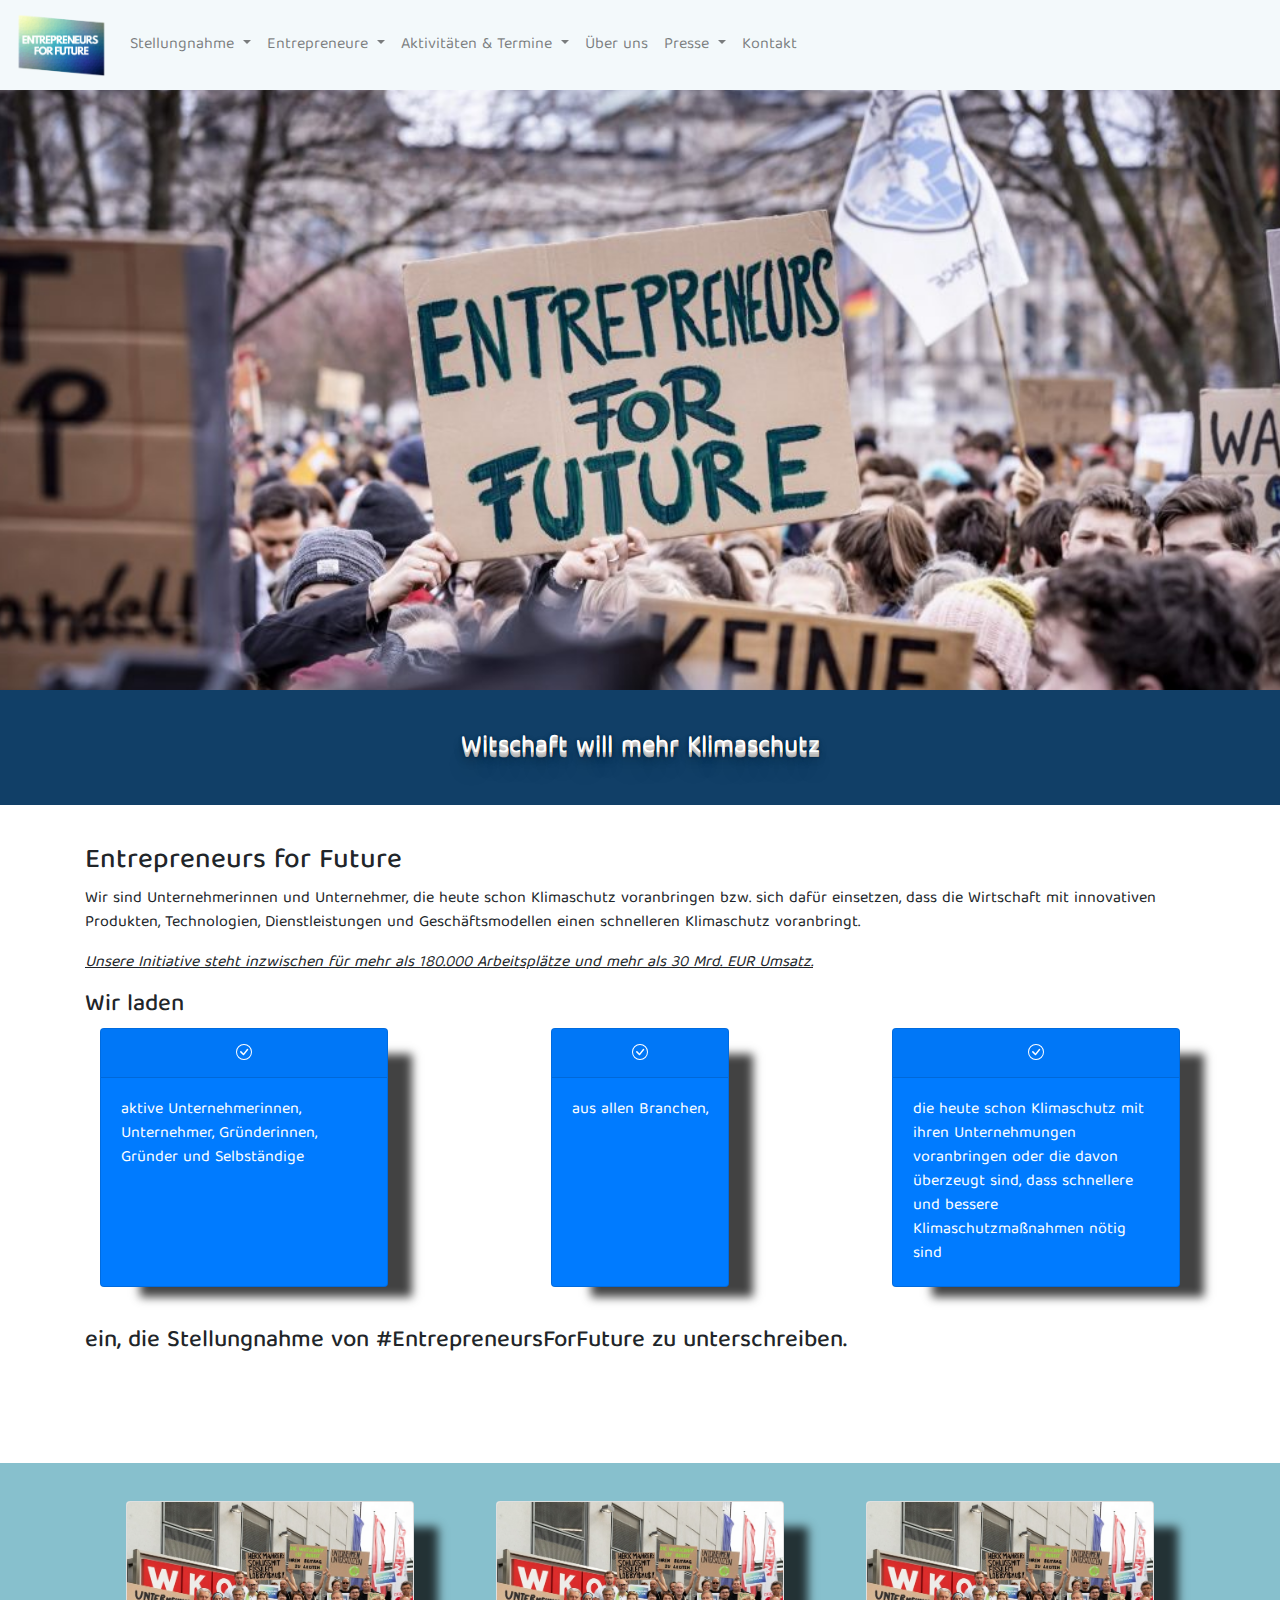
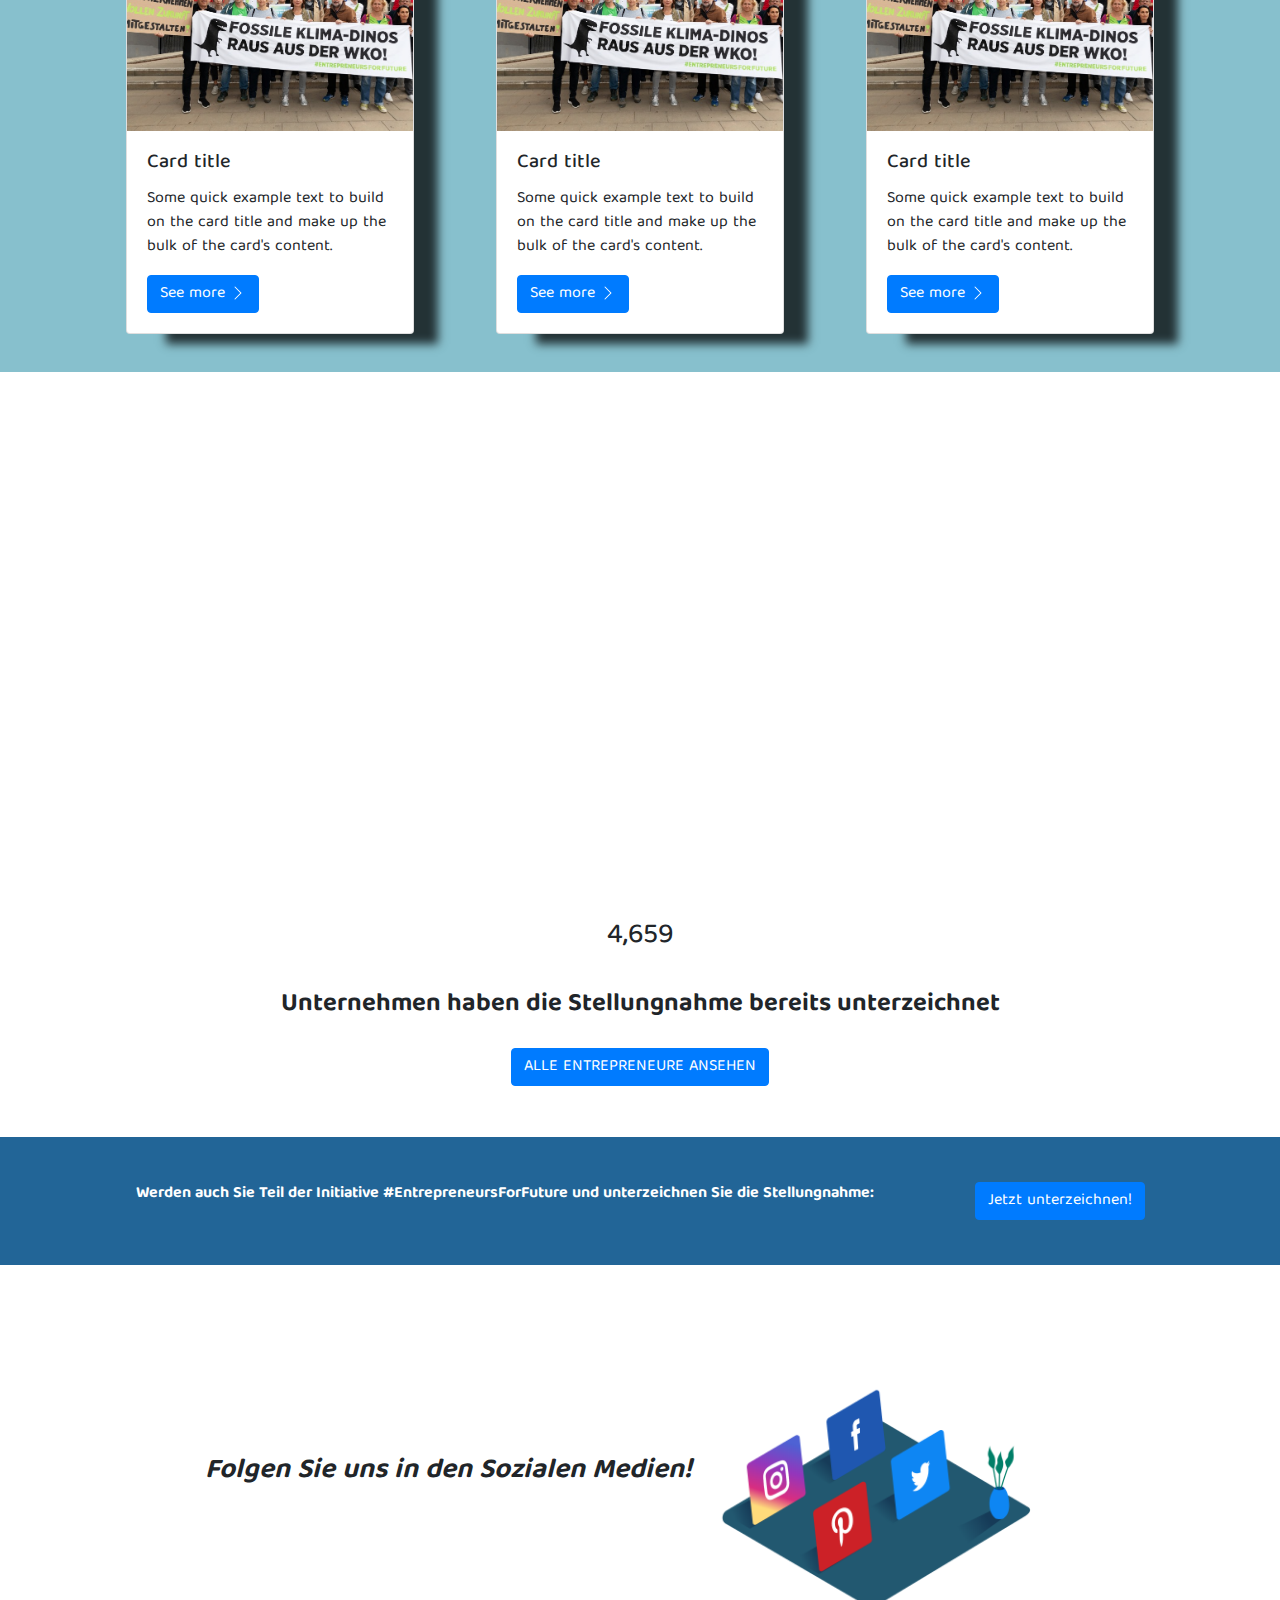
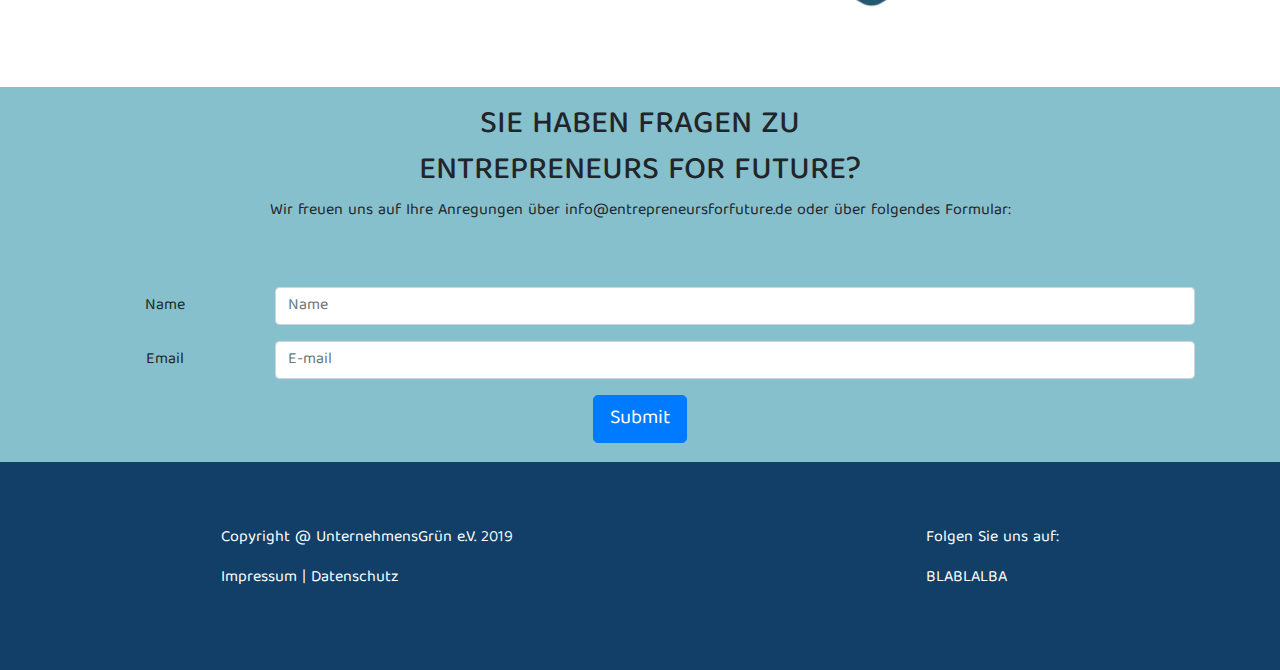
<file: Frontend/FrontEnd_Design_v.1.5/index.html>
<!DOCTYPE html>
<html lang="en">

<head>
    <meta charset="UTF-8">
    <meta name="viewport" content="width=device-width, initial-scale=1.0">
    <title>Home</title>
    <link rel="stylesheet" href="https://stackpath.bootstrapcdn.com/bootstrap/4.5.2/css/bootstrap.min.css" integrity="sha384-JcKb8q3iqJ61gNV9KGb8thSsNjpSL0n8PARn9HuZOnIxN0hoP+VmmDGMN5t9UJ0Z" crossorigin="anonymous">
    <link rel="stylesheet" href="style/style.css">
    <link href="https://fonts.googleapis.com/css2?family=Baloo+Tamma+2&display=swap" rel="stylesheet">


</head>

<body>
    <!-- navbar starts-->
    <nav class="navbar navbar-expand-lg navbar-light" id="navbar">
        <a class="navbar-brand" href="#"><img src="img/logo.png" alt="" id="logo"></a>
        <button class="navbar-toggler" type="button" data-toggle="collapse" data-target="#navbarNavDropdown" aria-controls="navbarNavDropdown" aria-expanded="false" aria-label="Toggle navigation">
      <span class="navbar-toggler-icon"></span>
    </button>
        <div class="collapse navbar-collapse" id="navbarNavDropdown">
            <ul class="navbar-nav">
                <li class="nav-item dropdown">
                    <a class="nav-link dropdown-toggle" href="#" id="navbarDropdownMenuLink" role="button" data-toggle="dropdown" aria-haspopup="true" aria-expanded="false">
            Stellungnahme
          </a>
                    <div class="dropdown-menu" aria-labelledby="navbarDropdownMenuLink">
                        <a class="dropdown-item" href="#">Stellungnahme AT </a>
                        <a class="dropdown-item" href="#">Stellungnahme DE </a>
                        <a class="dropdown-item" href="#">Statement EN </a>
                    </div>
                </li>
                <li class="nav-item dropdown">
                    <a class="nav-link dropdown-toggle" href="#" id="navbarDropdownMenuLink" role="button" data-toggle="dropdown" aria-haspopup="true" aria-expanded="false">
            Entrepreneure
          </a>
                    <div class="dropdown-menu" aria-labelledby="navbarDropdownMenuLink">
                        <a class="dropdown-item" href="#">Aktiv werden</a>

                    </div>
                </li>
                <li class="nav-item dropdown">
                    <a class="nav-link dropdown-toggle" href="#" id="navbarDropdownMenuLink" role="button" data-toggle="dropdown" aria-haspopup="true" aria-expanded="false">
            Aktivitäten &amp; Termine
          </a>
                    <div class="dropdown-menu" aria-labelledby="navbarDropdownMenuLink">
                        <a class="dropdown-item" href="#">Roadmap</a>
                    </div>
                </li>
                <li class="nav-item">
                    <a class="nav-link" href="#">Über uns</a>
                </li>
                <li class="nav-item dropdown">
                    <a class="nav-link dropdown-toggle" href="#" id="navbarDropdownMenuLink" role="button" data-toggle="dropdown" aria-haspopup="true" aria-expanded="false">
            Presse
          </a>
                    <div class="dropdown-menu" aria-labelledby="navbarDropdownMenuLink">
                        <a class="dropdown-item" href="#">Pressemitteliung</a>
                        <a class="dropdown-item" href="#">Pressekit</a>
                        <a class="dropdown-item" href="#">Pressespiegel</a>
                    </div>
                </li>
                <li class="nav-item">
                    <a class="nav-link" href="#">Kontakt</a>
                </li>

            </ul>
        </div>
    </nav>
    <!-- navbar ends-->
    <!--Hero section starts-->
    <div class="parallax"></div>
    <div class="container-fluid text-center" id="hero_text_bg">
        <p id="hero_text">Witschaft will mehr Klimaschutz</p>
    </div>
    <!--Hero section ends-->



    <!-- About section starts -->
    <br>

    <div class="container">
        <h3>Entrepreneurs for Future</h3>
        <p>Wir sind Unternehmerinnen und Unternehmer, die heute schon Klimaschutz voranbringen bzw. sich dafür einsetzen, dass die Wirtschaft mit innovativen Produkten, Technologien, Dienstleistungen und Geschäftsmodellen einen schnelleren Klimaschutz voranbringt.
        </p>
        <p><em><u>Unsere Initiative steht inzwischen für mehr als 180.000 Arbeitsplätze und mehr als 30 Mrd. EUR Umsatz.</u></em></p>
        <h4>Wir laden</h4>
        <div class="container d-flex justify-content-between">
            <div class="card text-white bg-primary mb-3" style="max-width: 18rem;">
                <div class="card-header text-center"><svg width="1em" height="1em" viewBox="0 0 16 16" class="bi bi-check-circle" fill="currentColor" xmlns="http://www.w3.org/2000/svg">
                    <path fill-rule="evenodd" d="M8 15A7 7 0 1 0 8 1a7 7 0 0 0 0 14zm0 1A8 8 0 1 0 8 0a8 8 0 0 0 0 16z"/>
                    <path fill-rule="evenodd" d="M10.97 4.97a.75.75 0 0 1 1.071 1.05l-3.992 4.99a.75.75 0 0 1-1.08.02L4.324 8.384a.75.75 0 1 1 1.06-1.06l2.094 2.093 3.473-4.425a.236.236 0 0 1 .02-.022z"/>
                  </svg></div>
                <div class="card-body">

                    <p class="card-text">aktive Unternehmerinnen, Unternehmer, Gründerinnen, Gründer und Selbständige</p>
                </div>
            </div>
            <div class="card text-white bg-primary mb-3" style="max-width: 18rem;">
                <div class="card-header text-center"><svg width="1em" height="1em" viewBox="0 0 16 16" class="bi bi-check-circle" fill="currentColor" xmlns="http://www.w3.org/2000/svg">
                    <path fill-rule="evenodd" d="M8 15A7 7 0 1 0 8 1a7 7 0 0 0 0 14zm0 1A8 8 0 1 0 8 0a8 8 0 0 0 0 16z"/>
                    <path fill-rule="evenodd" d="M10.97 4.97a.75.75 0 0 1 1.071 1.05l-3.992 4.99a.75.75 0 0 1-1.08.02L4.324 8.384a.75.75 0 1 1 1.06-1.06l2.094 2.093 3.473-4.425a.236.236 0 0 1 .02-.022z"/>
                  </svg></div>
                <div class="card-body">

                    <p class="card-text">aus allen Branchen,</p>
                </div>
            </div>
            <div class="card text-white bg-primary mb-3" style="max-width: 18rem;">
                <div class="card-header text-center"><svg width="1em" height="1em" viewBox="0 0 16 16" class="bi bi-check-circle" fill="currentColor" xmlns="http://www.w3.org/2000/svg">
                    <path fill-rule="evenodd" d="M8 15A7 7 0 1 0 8 1a7 7 0 0 0 0 14zm0 1A8 8 0 1 0 8 0a8 8 0 0 0 0 16z"/>
                    <path fill-rule="evenodd" d="M10.97 4.97a.75.75 0 0 1 1.071 1.05l-3.992 4.99a.75.75 0 0 1-1.08.02L4.324 8.384a.75.75 0 1 1 1.06-1.06l2.094 2.093 3.473-4.425a.236.236 0 0 1 .02-.022z"/>
                  </svg></div>
                <div class="card-body">

                    <p class="card-text">die heute schon Klimaschutz mit ihren Unternehmungen voranbringen oder die davon überzeugt sind, dass schnellere und bessere Klimaschutzmaßnahmen nötig sind</p>
                </div>
            </div>
        </div>
        <br>
        <h4>ein, die Stellungnahme von #EntrepreneursForFuture zu unterschreiben.</h4>
    </div>

    <br>
    <!-- About section ends-->
    <!-- Blog section starts-->
    <br>
    <div id="blog">

        <div class="container d-flex flex-wrap justify-content-around">
            <div class="card" style="width: 18rem;">
                <img src="img/img3.jpg" class="card-img-top" alt="...">
                <div class="card-body">
                    <h5 class="card-title">Card title</h5>
                    <p class="card-text">Some quick example text to build on the card title and make up the bulk of the card's content.</p>
                    <a href="#" class="btn btn-primary">See more <svg width="1em" height="1em" viewBox="0 0 16 16" class="bi bi-chevron-right" fill="currentColor" xmlns="http://www.w3.org/2000/svg">
                        <path fill-rule="evenodd" d="M4.646 1.646a.5.5 0 0 1 .708 0l6 6a.5.5 0 0 1 0 .708l-6 6a.5.5 0 0 1-.708-.708L10.293 8 4.646 2.354a.5.5 0 0 1 0-.708z"/>
                      </svg></a>
                </div>
            </div>
            <div class="card" style="width: 18rem;">
                <img src="img/img3.jpg" class="card-img-top" alt="...">
                <div class="card-body">
                    <h5 class="card-title">Card title</h5>
                    <p class="card-text">Some quick example text to build on the card title and make up the bulk of the card's content.</p>
                    <a href="#" class="btn btn-primary">See more <svg width="1em" height="1em" viewBox="0 0 16 16" class="bi bi-chevron-right" fill="currentColor" xmlns="http://www.w3.org/2000/svg">
                        <path fill-rule="evenodd" d="M4.646 1.646a.5.5 0 0 1 .708 0l6 6a.5.5 0 0 1 0 .708l-6 6a.5.5 0 0 1-.708-.708L10.293 8 4.646 2.354a.5.5 0 0 1 0-.708z"/>
                      </svg></a>
                </div>
            </div>
            <div class="card" style="width: 18rem;">
                <img src="img/img3.jpg" class="card-img-top" alt="...">
                <div class="card-body">
                    <h5 class="card-title">Card title</h5>
                    <p class="card-text">Some quick example text to build on the card title and make up the bulk of the card's content.</p>
                    <a href="#" class="btn btn-primary">See more <svg width="1em" height="1em" viewBox="0 0 16 16" class="bi bi-chevron-right" fill="currentColor" xmlns="http://www.w3.org/2000/svg">
                        <path fill-rule="evenodd" d="M4.646 1.646a.5.5 0 0 1 .708 0l6 6a.5.5 0 0 1 0 .708l-6 6a.5.5 0 0 1-.708-.708L10.293 8 4.646 2.354a.5.5 0 0 1 0-.708z"/>
                      </svg></a>
                </div>
            </div>



        </div>
    </div>
    <!-- Blog section ends-->
    <!-- Signed section starts-->
    <div id="signed"></div>
    <div class="container-fluid text-center">
        <br>
        <br>
        <h3 class="text-center">4,659</h3>

        <br>
        <div class="signed_text"><strong>Unternehmen haben die Stellungnahme bereits unterzeichnet</strong></div>
        <br>
        <div><a href="#" class="btn btn-primary">ALLE ENTREPRENEURE ANSEHEN</a></div>
    </div>
    <!-- Signed section ends-->
    <!-- Sign section starts-->
    <div class="container-fluid" id="sign">
        <div class="container d-flex justify-content-around">
            <div class="text-white">
                <strong>
            Werden auch Sie Teil der Initiative #EntrepreneursForFuture und unterzeichnen Sie die Stellungnahme:
        </strong>
            </div>
            <div>
                <a href="#" class="btn btn-primary">Jetzt unterzeichnen!</a>
            </div>
        </div>
    </div>
    <!-- Sign section ends-->
    <!-- Social media section starts-->
    <div class="container-fluid d-flex align-items-center justify-content-center" id="social">
        <div>
            <h3><em><strong>Folgen Sie uns in den Sozialen Medien!</strong></em></h3>
        </div>
        <div>
            <a href=""><img src="img/social_media.png" alt=""></a>
        </div>
    </div>
    <!-- Social media section ends-->
    <!-- Contact section starts-->
    <div class="container-fluid text-center" id="contact">
        <div class="container">
            <h2>SIE HABEN FRAGEN ZU</h2>
            <h2>ENTREPRENEURS FOR FUTURE?</h2>
            <p>Wir freuen uns auf Ihre Anregungen über info@entrepreneursforfuture.de oder über folgendes Formular:</p>
            <br>
            <br>
            <div>
                <form>
                    <div class="form-group row">
                        <label for="colFormLabel" class="col-sm-2 col-form-label">Name</label>
                        <div class="col-sm-10">
                            <input type="name" class="form-control" id="colFormLabel" placeholder="Name">
                        </div>
                    </div>
                    <div class="form-group row">
                        <label for="colFormLabel" class="col-sm-2 col-form-label">Email</label>
                        <div class="col-sm-10">
                            <input type="email" class="form-control" id="colFormLabel" placeholder="E-mail">
                        </div>
                    </div>
                    <div><a href="#" class="btn btn-primary btn-lg">Submit</a></div>
                </form>
            </div>
        </div>
    </div>
    <!-- Contact section ends-->
    <!--Footer section starts-->
    <div class="container-fluid d-flex align-content-center justify-content-around text-white" id="footer">
        <div>
            <p>Copyright @ UnternehmensGrün e.V. 2019</p>
            <p> <a href="#">Impressum</a> | <a href="#">Datenschutz</a></p>
        </div>

        <div>
            <p>Folgen Sie uns auf:</p>
            <p>BLABLALBA</p>
        </div>
    </div>
    <!-- Footer section ends-->


    <!-- JS, Popper.js, and jQuery -->
    <script src="https://code.jquery.com/jquery-3.5.1.slim.min.js" integrity="sha384-DfXdz2htPH0lsSSs5nCTpuj/zy4C+OGpamoFVy38MVBnE+IbbVYUew+OrCXaRkfj" crossorigin="anonymous"></script>
    <script src="https://cdn.jsdelivr.net/npm/popper.js@1.16.1/dist/umd/popper.min.js" integrity="sha384-9/reFTGAW83EW2RDu2S0VKaIzap3H66lZH81PoYlFhbGU+6BZp6G7niu735Sk7lN" crossorigin="anonymous"></script>
    <script src="https://stackpath.bootstrapcdn.com/bootstrap/4.5.2/js/bootstrap.min.js" integrity="sha384-B4gt1jrGC7Jh4AgTPSdUtOBvfO8shuf57BaghqFfPlYxofvL8/KUEfYiJOMMV+rV" crossorigin="anonymous"></script>

</body>

</html>
</file>
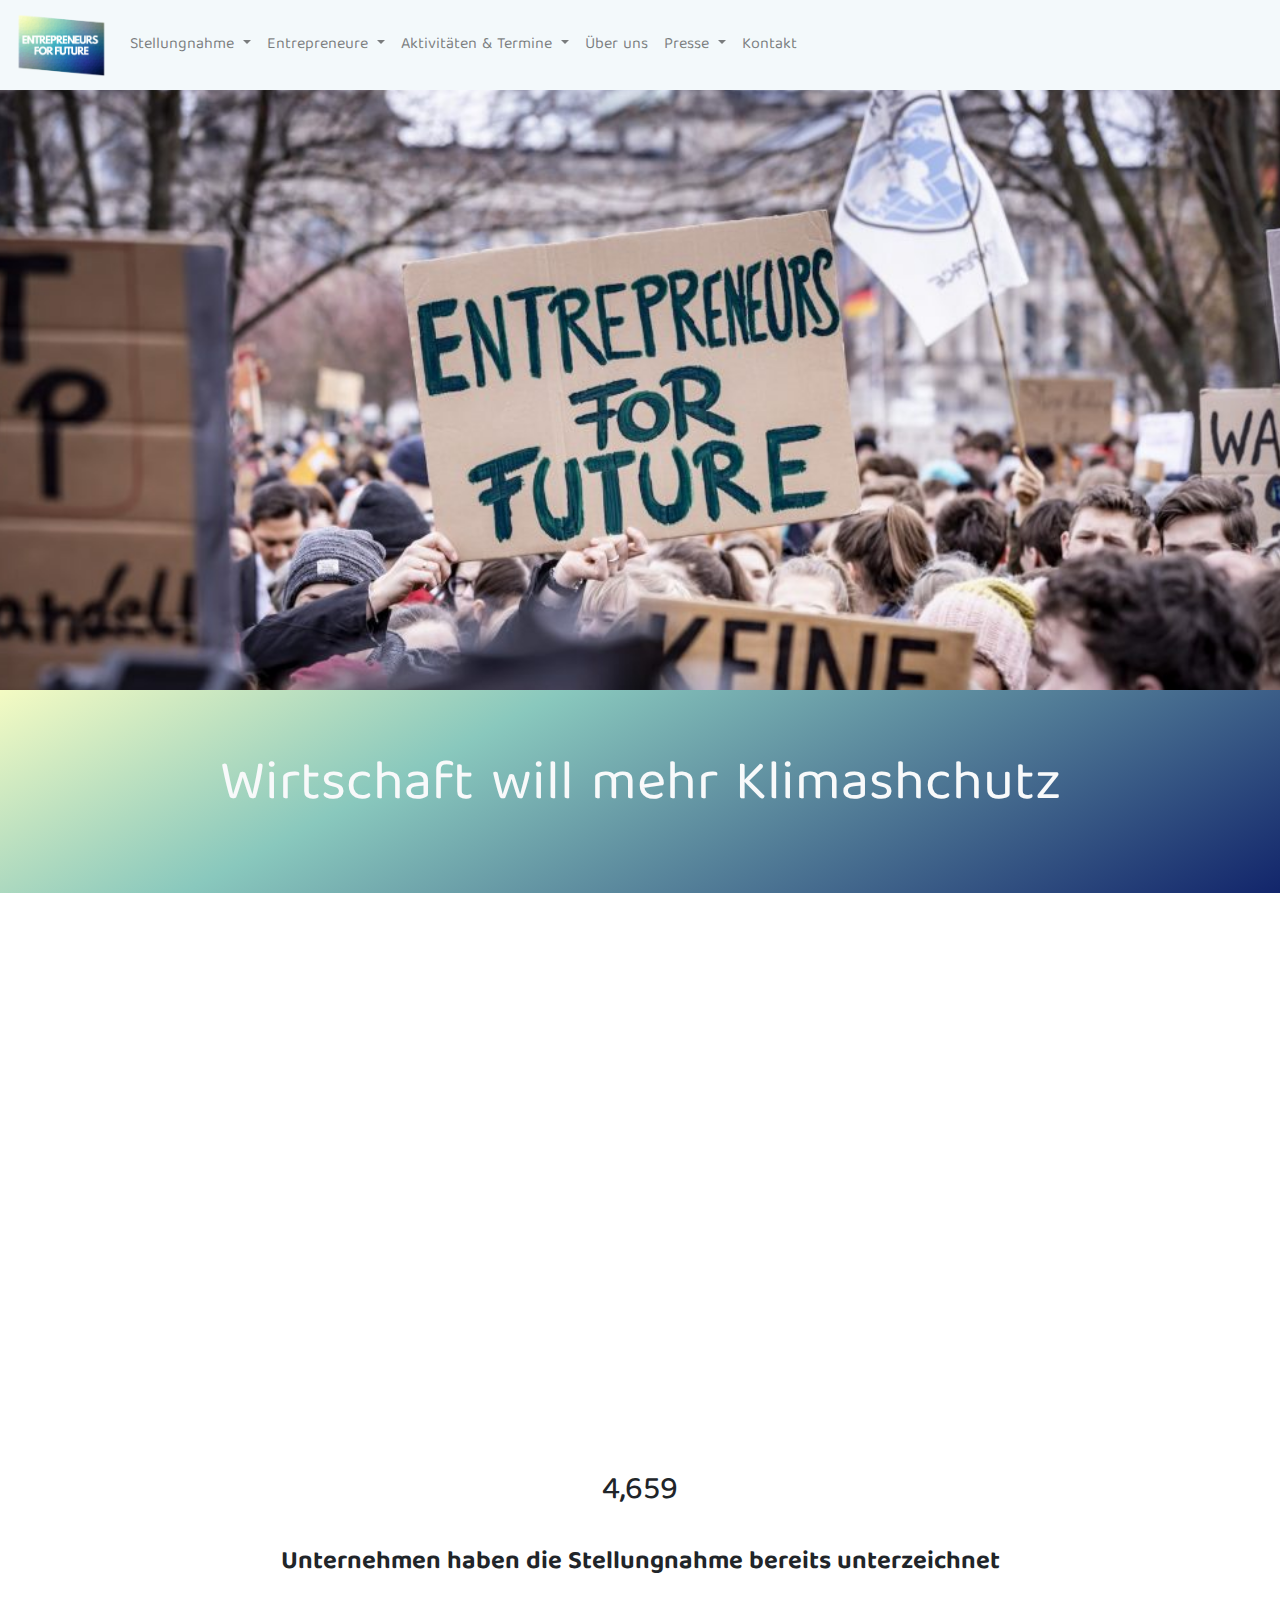
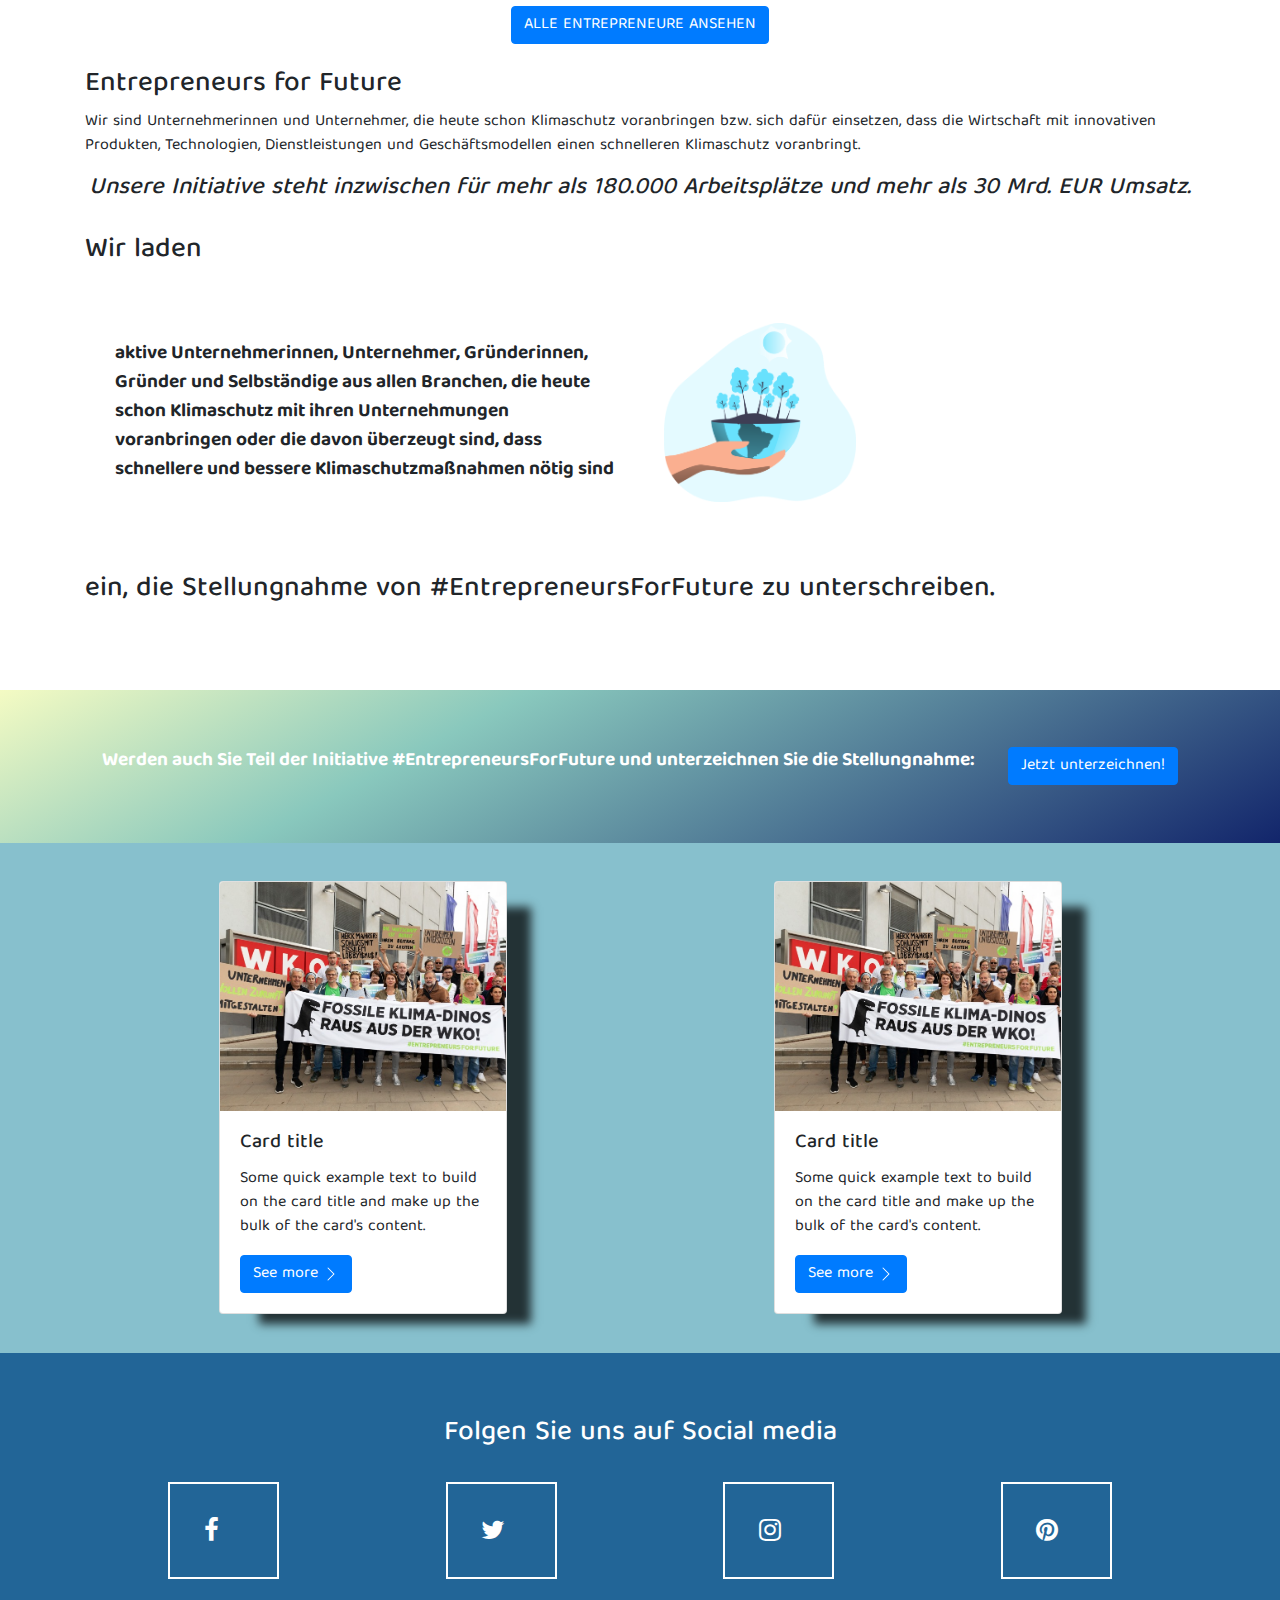
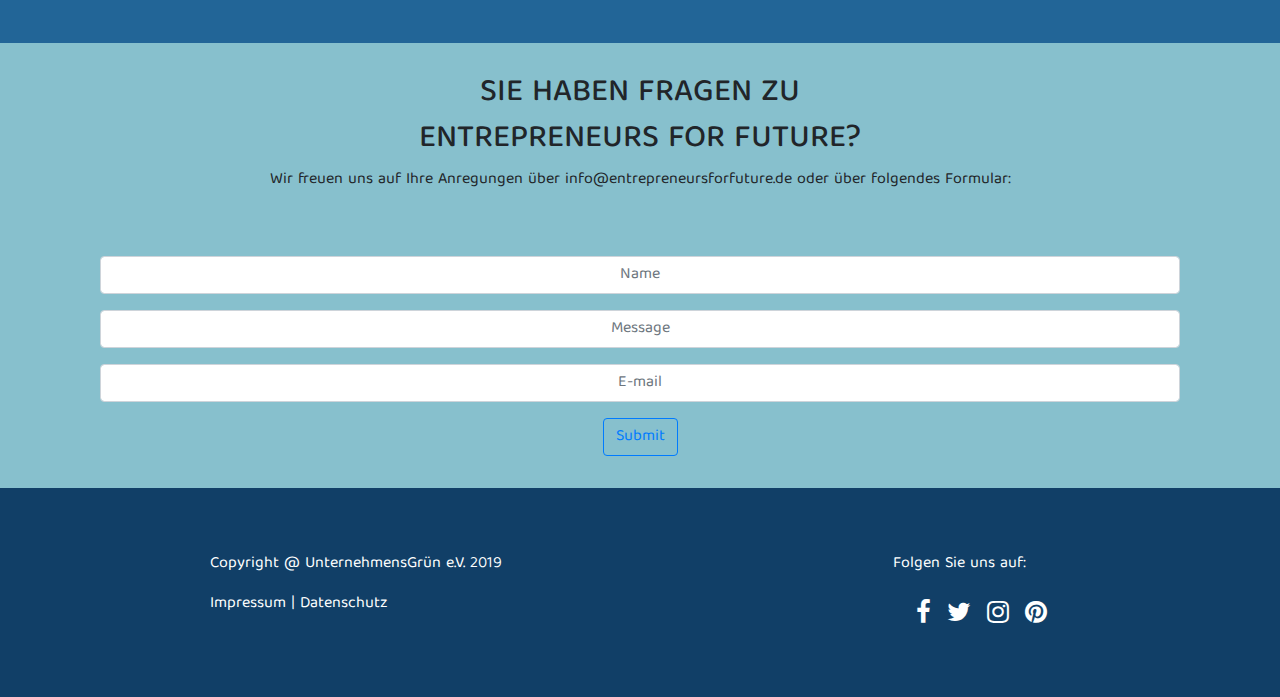
<file: Frontend/FrontEnd_Design_v.2.0/index.html>
<!DOCTYPE html>
<html lang="en">

<head>
    <meta charset="UTF-8">
    <meta name="viewport" content="width=device-width, initial-scale=1.0">
    <title>Home</title>
    <link rel="stylesheet" href="https://stackpath.bootstrapcdn.com/bootstrap/4.5.2/css/bootstrap.min.css" integrity="sha384-JcKb8q3iqJ61gNV9KGb8thSsNjpSL0n8PARn9HuZOnIxN0hoP+VmmDGMN5t9UJ0Z" crossorigin="anonymous">
    <link rel="stylesheet" href="style/style.css">
    <link href="https://fonts.googleapis.com/css2?family=Baloo+Tamma+2&display=swap" rel="stylesheet">
    <!-- Add icon library -->
    <link rel="stylesheet" href="https://cdnjs.cloudflare.com/ajax/libs/font-awesome/4.7.0/css/font-awesome.min.css">


</head>

<body>
    <!-- navbar starts-->
    <nav class="navbar navbar-expand-lg navbar-light" id="navbar">
        <a class="navbar-brand" href="#"><img src="img/logo.png" alt="" id="logo"></a>
        <button class="navbar-toggler" type="button" data-toggle="collapse" data-target="#navbarNavDropdown" aria-controls="navbarNavDropdown" aria-expanded="false" aria-label="Toggle navigation">
      <span class="navbar-toggler-icon"></span>
    </button>
        <div class="collapse navbar-collapse" id="navbarNavDropdown">
            <ul class="navbar-nav">
                <li class="nav-item dropdown">
                    <a class="nav-link dropdown-toggle" href="#" id="navbarDropdownMenuLink" role="button" data-toggle="dropdown" aria-haspopup="true" aria-expanded="false">
            Stellungnahme
          </a>
                    <div class="dropdown-menu" aria-labelledby="navbarDropdownMenuLink">
                        <a class="dropdown-item" href="#">Stellungnahme AT </a>
                        <a class="dropdown-item" href="#">Stellungnahme DE </a>
                        <a class="dropdown-item" href="#">Statement EN </a>
                    </div>
                </li>
                <li class="nav-item dropdown">
                    <a class="nav-link dropdown-toggle" href="#" id="navbarDropdownMenuLink" role="button" data-toggle="dropdown" aria-haspopup="true" aria-expanded="false">
            Entrepreneure
          </a>
                    <div class="dropdown-menu" aria-labelledby="navbarDropdownMenuLink">
                        <a class="dropdown-item" href="#">Aktiv werden</a>

                    </div>
                </li>
                <li class="nav-item dropdown">
                    <a class="nav-link dropdown-toggle" href="#" id="navbarDropdownMenuLink" role="button" data-toggle="dropdown" aria-haspopup="true" aria-expanded="false">
            Aktivitäten &amp; Termine
          </a>
                    <div class="dropdown-menu" aria-labelledby="navbarDropdownMenuLink">
                        <a class="dropdown-item" href="#">Roadmap</a>
                    </div>
                </li>
                <li class="nav-item">
                    <a class="nav-link" href="#">Über uns</a>
                </li>
                <li class="nav-item dropdown">
                    <a class="nav-link dropdown-toggle" href="#" id="navbarDropdownMenuLink" role="button" data-toggle="dropdown" aria-haspopup="true" aria-expanded="false">
            Presse
          </a>
                    <div class="dropdown-menu" aria-labelledby="navbarDropdownMenuLink">
                        <a class="dropdown-item" href="#">Pressemitteliung</a>
                        <a class="dropdown-item" href="#">Pressekit</a>
                        <a class="dropdown-item" href="#">Pressespiegel</a>
                    </div>
                </li>
                <li class="nav-item">
                    <a class="nav-link" href="#">Kontakt</a>
                </li>

            </ul>
        </div>
    </nav>
    <!-- navbar ends-->
    <!--Hero section starts-->
    <div class="parallax"></div>
    <div class="jumbotron jumbotron-fluid text-light text-center" id="hero_text">
        <div class="container">
            <h1 class="display-4">Wirtschaft will mehr Klimashchutz</h1>

        </div>
    </div>
    <!--Hero section ends-->
    <!-- Signed section starts-->
    <div id="signed"></div>
    <div class="container-fluid text-center">
        <br>
        <br>
        <h2 class="text-center">4,659</h2>

        <br>
        <div class="signed_text"><strong>Unternehmen haben die Stellungnahme bereits unterzeichnet</strong></div>
        <br>
        <div><a href="#" class="btn btn-primary">ALLE ENTREPRENEURE ANSEHEN</a></div>
    </div>
    <!-- Signed section ends-->



    <!-- About section starts -->
    <br>

    <div class="container" id="about_text">
        <h3>Entrepreneurs for Future</h3>
        <p>Wir sind Unternehmerinnen und Unternehmer, die heute schon Klimaschutz voranbringen bzw. sich dafür einsetzen, dass die Wirtschaft mit innovativen Produkten, Technologien, Dienstleistungen und Geschäftsmodellen einen schnelleren Klimaschutz voranbringt.
        </p>
        <h4 class="text-center"><em>Unsere Initiative steht inzwischen für mehr als 180.000 Arbeitsplätze und mehr als 30 Mrd. EUR Umsatz.</em></h4>
        <br>
        <h3>Wir laden</h3>
        <br>
        <div class="container d-flex justify-content-center align-items-center">
            <div class="container mr-2 pr-1"><b>aktive Unternehmerinnen, Unternehmer, Gründerinnen, Gründer und Selbständige aus allen Branchen, die heute schon Klimaschutz mit ihren Unternehmungen voranbringen oder die davon überzeugt sind, dass schnellere und bessere Klimaschutzmaßnahmen
                nötig sind</b>

            </div>
            <div class="container ml-3" id="about_img">
                <img src="img/ecology.png" alt="">
            </div>
        </div>
        <br>
        <br>
        <h3>ein, die Stellungnahme von #EntrepreneursForFuture zu unterschreiben.</h3>
    </div>

    <br>
    <!-- About section ends-->
    <!-- Sign section starts-->
    <div class="container-fluid" id="sign">
        <div class="container d-flex justify-content-around">
            <div class="text-white text-center">
                <strong>
            Werden auch Sie Teil der Initiative #EntrepreneursForFuture und unterzeichnen Sie die Stellungnahme:
        </strong>
            </div>
            <div>
                <a href="#" class="btn btn-primary">Jetzt unterzeichnen!</a>
            </div>
        </div>
    </div>
    <!-- Sign section ends-->
    <!-- Blog section starts-->

    <div id="blog">

        <div class="container d-flex flex-wrap justify-content-around">
            <div class="card" style="width: 18rem;">
                <img src="img/img3.jpg" class="card-img-top" alt="...">
                <div class="card-body">
                    <h5 class="card-title">Card title</h5>
                    <p class="card-text">Some quick example text to build on the card title and make up the bulk of the card's content.</p>
                    <a href="#" class="btn btn-primary">See more <svg width="1em" height="1em" viewBox="0 0 16 16" class="bi bi-chevron-right" fill="currentColor" xmlns="http://www.w3.org/2000/svg">
                        <path fill-rule="evenodd" d="M4.646 1.646a.5.5 0 0 1 .708 0l6 6a.5.5 0 0 1 0 .708l-6 6a.5.5 0 0 1-.708-.708L10.293 8 4.646 2.354a.5.5 0 0 1 0-.708z"/>
                      </svg></a>
                </div>
            </div>
            <div class="card" style="width: 18rem;">
                <img src="img/img3.jpg" class="card-img-top" alt="...">
                <div class="card-body">
                    <h5 class="card-title">Card title</h5>
                    <p class="card-text">Some quick example text to build on the card title and make up the bulk of the card's content.</p>
                    <a href="#" class="btn btn-primary">See more <svg width="1em" height="1em" viewBox="0 0 16 16" class="bi bi-chevron-right" fill="currentColor" xmlns="http://www.w3.org/2000/svg">
                        <path fill-rule="evenodd" d="M4.646 1.646a.5.5 0 0 1 .708 0l6 6a.5.5 0 0 1 0 .708l-6 6a.5.5 0 0 1-.708-.708L10.293 8 4.646 2.354a.5.5 0 0 1 0-.708z"/>
                      </svg></a>
                </div>
            </div>

        </div>



    </div>
    </div>
    <!-- Blog section ends-->


    <!-- Social media section starts-->


    <div class="container-fluid" id="social">
        <div class="container text-center text-white">
            <h3>Folgen Sie uns auf Social media</h3>
        </div>
        <br>
        <div class="container d-flex justify-content-around flex-wrap">
            <div class="facebook">
                <a href="https://www.facebook.com/" class="fa fa-facebook p-2 text-white" style="font-size: 2vw; text-decoration:none;"></a>
            </div>
            <div class="twitter">
                <a href="https://twitter.com/?lang=de" class="fa fa-twitter p-2 text-white" style="font-size: 2vw; text-decoration:none;"></a>
            </div>
            <div class="instagram">
                <a href="https://www.instagram.com/?hl=de" class="fa fa-instagram p-2 text-white" style="font-size: 2vw; text-decoration:none;"></a>
            </div>
            <div class="pintrest">
                <a href="https://www.pinterest.at/" class="fa fa-pinterest p-2 text-white" style="font-size: 2vw; text-decoration:none;"></a>
            </div>
        </div>
    </div>
    <!-- Social media section ends-->
    <!-- Contact section starts-->
    <div class="container-fluid text-center" id="contact">
        <div class="container">
            <h2>SIE HABEN FRAGEN ZU</h2>
            <h2>ENTREPRENEURS FOR FUTURE?</h2>
            <p>Wir freuen uns auf Ihre Anregungen über info@entrepreneursforfuture.de oder über folgendes Formular:</p>
            <br>
            <br>
            <div class="container mx-auto">
                <form class="d-flex flex-column w-80 align-content-center">
                    <div class="form-group">

                        <div class="mx-auto">
                            <input type="name" class="form-control text-center" id="colFormLabel" placeholder="Name">
                        </div>
                    </div>
                    <div class="form-group ">

                        <div>
                            <input type="text" class="form-control text-center" id="colFormLabel" placeholder="Message">
                        </div>
                    </div>
                    <div class="form-group ">

                        <div>
                            <input type="email" class="form-control text-center" id="colFormLabel" placeholder="E-mail">
                        </div>
                    </div>
                    <div><a href="#" class="btn btn-outline-primary">Submit</a></div>
                </form>
            </div>
        </div>
    </div>
    <!-- Contact section ends-->
    <!--Footer section starts-->
    <div class="container-fluid d-flex align-content-center justify-content-around text-white" id="footer">
        <div>
            <p>Copyright @ UnternehmensGrün e.V. 2019</p>
            <p> <a href="#">Impressum</a> | <a href="#">Datenschutz</a></p>
        </div>

        <div>
            <p>Folgen Sie uns auf:</p>
            <div class="container d-flex">
                <div>
                    <a href="https://www.facebook.com/" class="fa fa-facebook p-2 text-white" style="font-size: 2vw; text-decoration:none;"></a>
                </div>
                <div>
                    <a href="https://twitter.com/?lang=de" class="fa fa-twitter p-2 text-white" style="font-size: 2vw; text-decoration:none;"></a>
                </div>
                <div>
                    <a href="https://www.instagram.com/?hl=de" class="fa fa-instagram p-2 text-white" style="font-size: 2vw; text-decoration:none;"></a>
                </div>
                <div>
                    <a href="https://www.pinterest.at/" class="fa fa-pinterest p-2 text-white" style="font-size: 2vw; text-decoration:none;"></a>
                </div>
            </div>
        </div>
    </div>
    <!-- Footer section ends-->


    <!-- JS, Popper.js, and jQuery -->
    <script src="https://code.jquery.com/jquery-3.5.1.slim.min.js" integrity="sha384-DfXdz2htPH0lsSSs5nCTpuj/zy4C+OGpamoFVy38MVBnE+IbbVYUew+OrCXaRkfj" crossorigin="anonymous"></script>
    <script src="https://cdn.jsdelivr.net/npm/popper.js@1.16.1/dist/umd/popper.min.js" integrity="sha384-9/reFTGAW83EW2RDu2S0VKaIzap3H66lZH81PoYlFhbGU+6BZp6G7niu735Sk7lN" crossorigin="anonymous"></script>
    <script src="https://stackpath.bootstrapcdn.com/bootstrap/4.5.2/js/bootstrap.min.js" integrity="sha384-B4gt1jrGC7Jh4AgTPSdUtOBvfO8shuf57BaghqFfPlYxofvL8/KUEfYiJOMMV+rV" crossorigin="anonymous"></script>

</body>

</html>
</file>
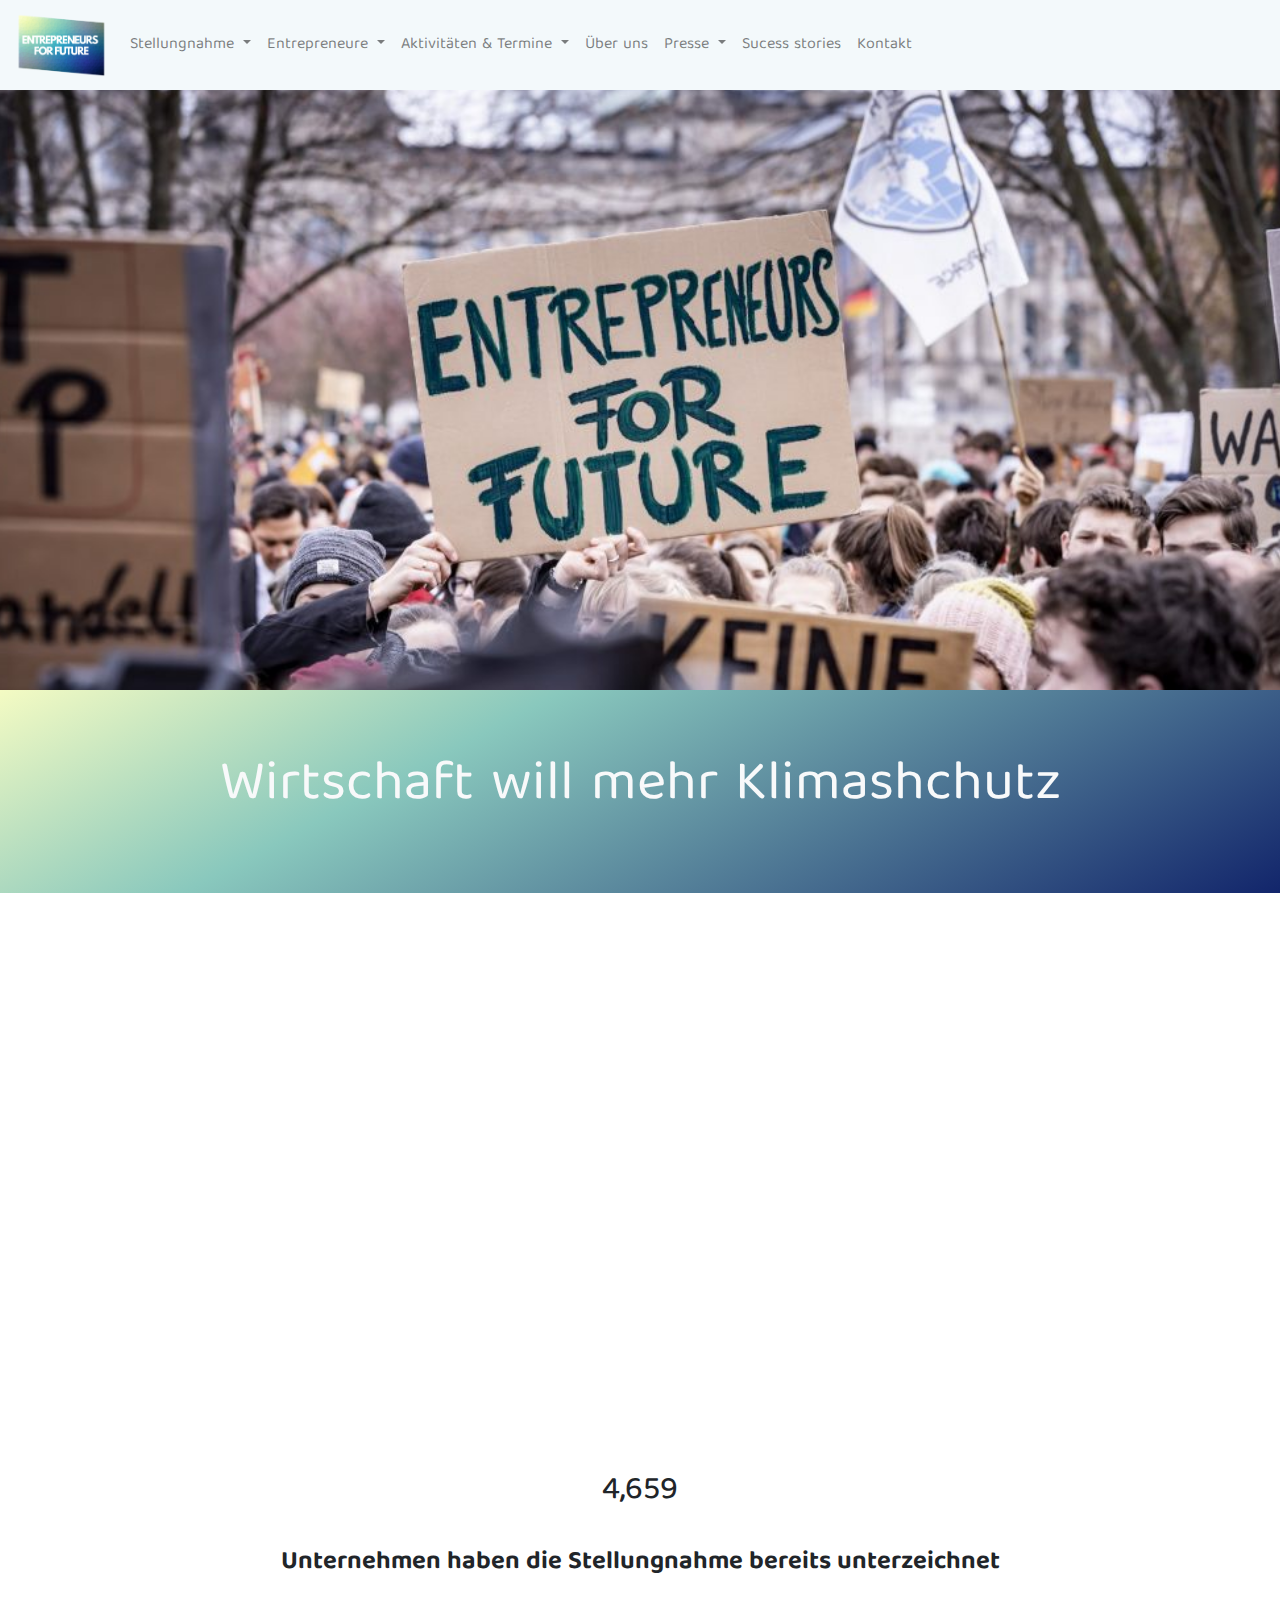
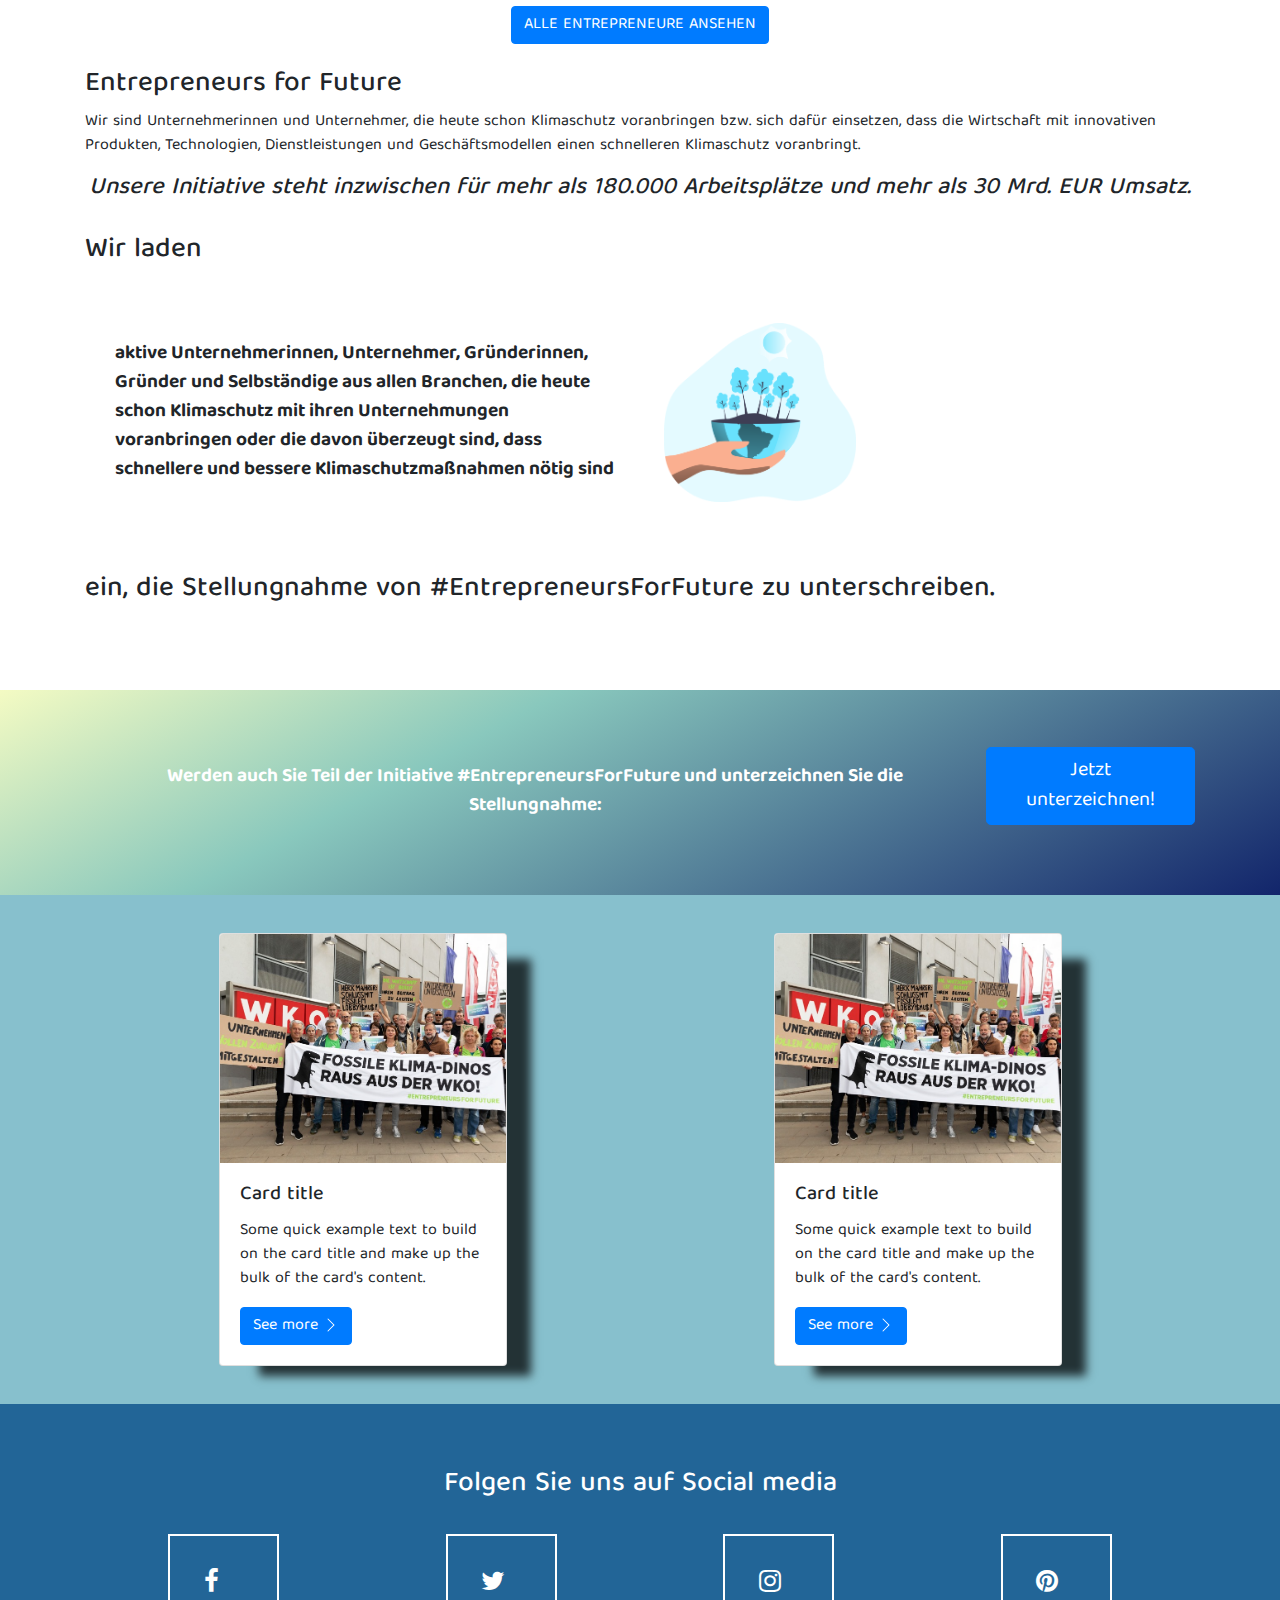
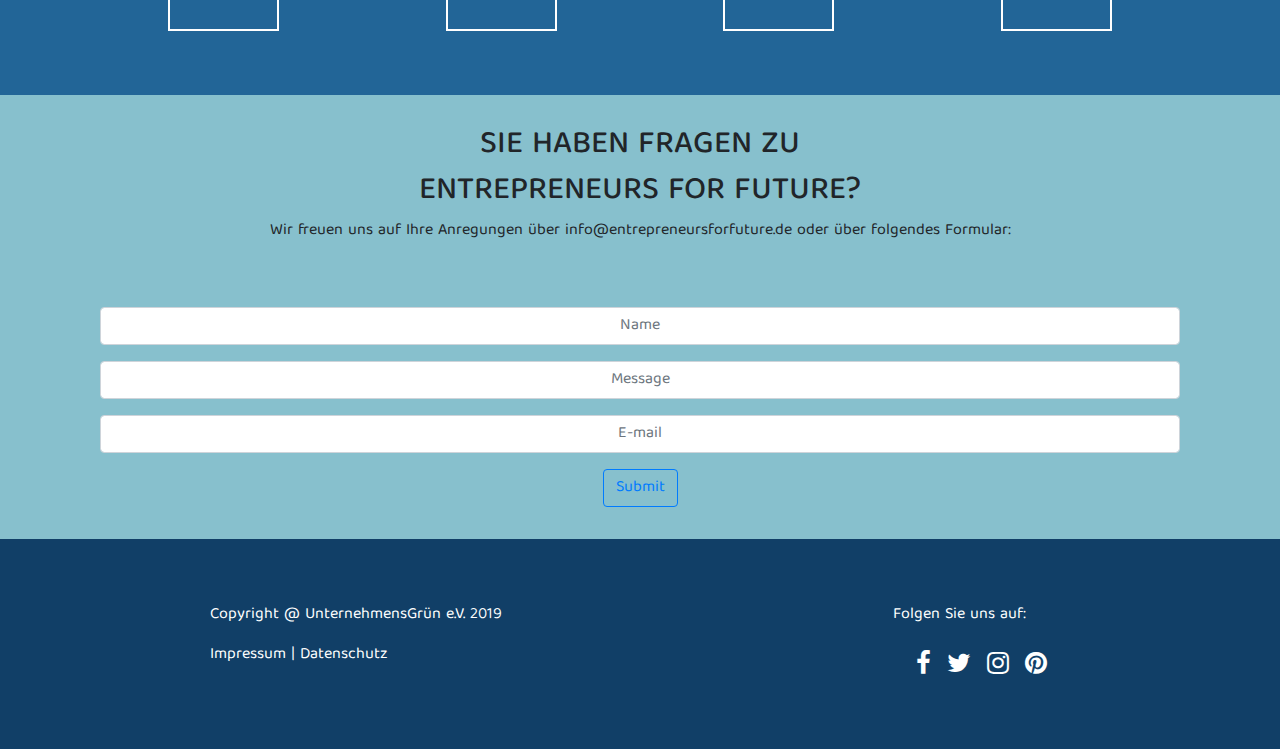
<file: Frontend/FrontEnd_Design_v.2.5/index.html>
<!DOCTYPE html>
<html lang="en">

<head>
    <meta charset="UTF-8">
    <meta name="viewport" content="width=device-width, initial-scale=1.0">
    <title>Home</title>
    <link rel="stylesheet" href="https://stackpath.bootstrapcdn.com/bootstrap/4.5.2/css/bootstrap.min.css" integrity="sha384-JcKb8q3iqJ61gNV9KGb8thSsNjpSL0n8PARn9HuZOnIxN0hoP+VmmDGMN5t9UJ0Z" crossorigin="anonymous">
    <link rel="stylesheet" href="style/style.css">
    <link href="https://fonts.googleapis.com/css2?family=Baloo+Tamma+2&display=swap" rel="stylesheet">
    <!-- Add icon library -->
    <link rel="stylesheet" href="https://cdnjs.cloudflare.com/ajax/libs/font-awesome/4.7.0/css/font-awesome.min.css">


</head>

<body>
    <!-- navbar starts-->
    <nav class="navbar navbar-expand-lg navbar-light" id="navbar">
        <a class="navbar-brand" href="#"><img src="img/logo.png" alt="" id="logo"></a>
        <button class="navbar-toggler" type="button" data-toggle="collapse" data-target="#navbarNavDropdown" aria-controls="navbarNavDropdown" aria-expanded="false" aria-label="Toggle navigation">
      <span class="navbar-toggler-icon"></span>
    </button>
        <div class="collapse navbar-collapse" id="navbarNavDropdown">
            <ul class="navbar-nav">
                <li class="nav-item dropdown">
                    <a class="nav-link dropdown-toggle" href="#" id="navbarDropdownMenuLink" role="button" data-toggle="dropdown" aria-haspopup="true" aria-expanded="false">
            Stellungnahme
          </a>
                    <div class="dropdown-menu" aria-labelledby="navbarDropdownMenuLink">
                        <a class="dropdown-item" href="#">Stellungnahme AT </a>
                        <a class="dropdown-item" href="#">Stellungnahme DE </a>
                        <a class="dropdown-item" href="#">Statement EN </a>
                    </div>
                </li>
                <li class="nav-item dropdown">
                    <a class="nav-link dropdown-toggle" href="#" id="navbarDropdownMenuLink" role="button" data-toggle="dropdown" aria-haspopup="true" aria-expanded="false">
            Entrepreneure
          </a>
                    <div class="dropdown-menu" aria-labelledby="navbarDropdownMenuLink">
                        <a class="dropdown-item" href="#">Aktiv werden</a>

                    </div>
                </li>
                <li class="nav-item dropdown">
                    <a class="nav-link dropdown-toggle" href="#" id="navbarDropdownMenuLink" role="button" data-toggle="dropdown" aria-haspopup="true" aria-expanded="false">
            Aktivitäten &amp; Termine
          </a>
                    <div class="dropdown-menu" aria-labelledby="navbarDropdownMenuLink">
                        <a class="dropdown-item" href="#">Roadmap</a>
                    </div>
                </li>
                <li class="nav-item">
                    <a class="nav-link" href="subpages/about.html">Über uns</a>
                </li>
                <li class="nav-item dropdown">
                    <a class="nav-link dropdown-toggle" href="#" id="navbarDropdownMenuLink" role="button" data-toggle="dropdown" aria-haspopup="true" aria-expanded="false">
            Presse
          </a>
                    <div class="dropdown-menu" aria-labelledby="navbarDropdownMenuLink">

                        <a class="dropdown-item" href="subpages/pressekit.html">Pressekit</a>

                    </div>
                </li>
                <li class="nav-item">
                    <a class="nav-link" href="subpages/success_stories.html">Sucess stories</a>
                </li>
                <li class="nav-item">
                    <a class="nav-link" href="#">Kontakt</a>
                </li>

            </ul>
        </div>
    </nav>
    <!-- navbar ends-->
    <!--Hero section starts-->
    <div class="parallax"></div>
    <div class="jumbotron jumbotron-fluid text-light text-center" id="hero_text">
        <div class="container">
            <h1 class="display-4">Wirtschaft will mehr Klimashchutz</h1>

        </div>
    </div>
    <!--Hero section ends-->
    <!-- Signed section starts-->
    <div id="signed"></div>
    <div class="container-fluid text-center">
        <br>
        <br>
        <h2 class="text-center">4,659</h2>

        <br>
        <div class="signed_text"><strong>Unternehmen haben die Stellungnahme bereits unterzeichnet</strong></div>
        <br>
        <div><a href="#" class="btn btn-primary">ALLE ENTREPRENEURE ANSEHEN</a></div>
    </div>
    <!-- Signed section ends-->



    <!-- About section starts -->
    <br>

    <div class="container" id="about_text">
        <h3>Entrepreneurs for Future</h3>
        <p>Wir sind Unternehmerinnen und Unternehmer, die heute schon Klimaschutz voranbringen bzw. sich dafür einsetzen, dass die Wirtschaft mit innovativen Produkten, Technologien, Dienstleistungen und Geschäftsmodellen einen schnelleren Klimaschutz voranbringt.
        </p>
        <h4 class="text-center"><em>Unsere Initiative steht inzwischen für mehr als 180.000 Arbeitsplätze und mehr als 30 Mrd. EUR Umsatz.</em></h4>
        <br>
        <h3>Wir laden</h3>
        <br>
        <div class="container d-flex justify-content-center align-items-center">
            <div class="container mr-2 pr-1"><b>aktive Unternehmerinnen, Unternehmer, Gründerinnen, Gründer und Selbständige aus allen Branchen, die heute schon Klimaschutz mit ihren Unternehmungen voranbringen oder die davon überzeugt sind, dass schnellere und bessere Klimaschutzmaßnahmen
                nötig sind</b>

            </div>
            <div class="container ml-3" id="about_img">
                <img src="img/ecology.png" alt="">
            </div>
        </div>
        <br>
        <br>
        <h3>ein, die Stellungnahme von #EntrepreneursForFuture zu unterschreiben.</h3>
    </div>

    <br>
    <!-- About section ends-->
    <!-- Sign section starts-->
    <div class="container-fluid" id="sign">
        <div class="container d-flex justify-content-around">
            <div class="text-white text-center m-3">
                <strong>
            Werden auch Sie Teil der Initiative #EntrepreneursForFuture und unterzeichnen Sie die Stellungnahme:
        </strong>
            </div>
            <div>
                <a href="#" class="btn btn-primary btn-lg" id="sign_button">Jetzt unterzeichnen!</a>
            </div>
        </div>
    </div>
    <!-- Sign section ends-->
    <!-- Blog section starts-->

    <div id="blog">

        <div class="container d-flex flex-wrap justify-content-around">
            <div class="card" style="width: 18rem;">
                <img src="img/img3.jpg" class="card-img-top" alt="...">
                <div class="card-body">
                    <h5 class="card-title">Card title</h5>
                    <p class="card-text">Some quick example text to build on the card title and make up the bulk of the card's content.</p>
                    <a href="#" class="btn btn-primary">See more <svg width="1em" height="1em" viewBox="0 0 16 16" class="bi bi-chevron-right" fill="currentColor" xmlns="http://www.w3.org/2000/svg">
                        <path fill-rule="evenodd" d="M4.646 1.646a.5.5 0 0 1 .708 0l6 6a.5.5 0 0 1 0 .708l-6 6a.5.5 0 0 1-.708-.708L10.293 8 4.646 2.354a.5.5 0 0 1 0-.708z"/>
                      </svg></a>
                </div>
            </div>
            <div class="card" style="width: 18rem;">
                <img src="img/img3.jpg" class="card-img-top" alt="...">
                <div class="card-body">
                    <h5 class="card-title">Card title</h5>
                    <p class="card-text">Some quick example text to build on the card title and make up the bulk of the card's content.</p>
                    <a href="#" class="btn btn-primary">See more <svg width="1em" height="1em" viewBox="0 0 16 16" class="bi bi-chevron-right" fill="currentColor" xmlns="http://www.w3.org/2000/svg">
                        <path fill-rule="evenodd" d="M4.646 1.646a.5.5 0 0 1 .708 0l6 6a.5.5 0 0 1 0 .708l-6 6a.5.5 0 0 1-.708-.708L10.293 8 4.646 2.354a.5.5 0 0 1 0-.708z"/>
                      </svg></a>
                </div>
            </div>

        </div>



    </div>
    </div>
    <!-- Blog section ends-->


    <!-- Social media section starts-->


    <div class="container-fluid" id="social">
        <div class="container text-center text-white">
            <h3>Folgen Sie uns auf Social media</h3>
        </div>
        <br>
        <div class="container d-flex justify-content-around align-items-center flex-wrap">
            <div class="facebook">
                <a href="https://www.facebook.com/" class="fa fa-facebook p-2 text-white" style="font-size: 2vw; text-decoration:none;"></a>
            </div>
            <div class="twitter">
                <a href="https://twitter.com/?lang=de" class="fa fa-twitter p-2 text-white" style="font-size: 2vw; text-decoration:none;"></a>
            </div>
            <div class="instagram">
                <a href="https://www.instagram.com/?hl=de" class="fa fa-instagram p-2 text-white" style="font-size: 2vw; text-decoration:none;"></a>
            </div>
            <div class="pintrest">
                <a href="https://www.pinterest.at/" class="fa fa-pinterest p-2 text-white" style="font-size: 2vw; text-decoration:none;"></a>
            </div>
        </div>
    </div>
    <!-- Social media section ends-->
    <!-- Contact section starts-->
    <div class="container-fluid text-center" id="contact">
        <div class="container">
            <h2>SIE HABEN FRAGEN ZU</h2>
            <h2>ENTREPRENEURS FOR FUTURE?</h2>
            <p>Wir freuen uns auf Ihre Anregungen über info@entrepreneursforfuture.de oder über folgendes Formular:</p>
            <br>
            <br>
            <div class="container mx-auto">
                <form class="d-flex flex-column w-80 align-content-center">
                    <div class="form-group">

                        <div class="mx-auto">
                            <input type="name" class="form-control text-center" id="colFormLabel" placeholder="Name">
                        </div>
                    </div>
                    <div class="form-group ">

                        <div>
                            <input type="text" class="form-control text-center" id="colFormLabel" placeholder="Message">
                        </div>
                    </div>
                    <div class="form-group ">

                        <div>
                            <input type="email" class="form-control text-center" id="colFormLabel" placeholder="E-mail">
                        </div>
                    </div>
                    <div><a href="#" class="btn btn-outline-primary">Submit</a></div>
                </form>
            </div>
        </div>
    </div>
    <!-- Contact section ends-->
    <!--Footer section starts-->
    <div class="container-fluid d-flex align-content-center justify-content-around text-white" id="footer">
        <div>
            <p>Copyright @ UnternehmensGrün e.V. 2019</p>
            <p> <a href="#">Impressum</a> | <a href="#">Datenschutz</a></p>
        </div>

        <div>
            <p>Folgen Sie uns auf:</p>
            <div class="container d-flex">
                <div>
                    <a href="https://www.facebook.com/" class="fa fa-facebook p-2 text-white" style="font-size: 2vw; text-decoration:none;"></a>
                </div>
                <div>
                    <a href="https://twitter.com/?lang=de" class="fa fa-twitter p-2 text-white" style="font-size: 2vw; text-decoration:none;"></a>
                </div>
                <div>
                    <a href="https://www.instagram.com/?hl=de" class="fa fa-instagram p-2 text-white" style="font-size: 2vw; text-decoration:none;"></a>
                </div>
                <div>
                    <a href="https://www.pinterest.at/" class="fa fa-pinterest p-2 text-white" style="font-size: 2vw; text-decoration:none;"></a>
                </div>
            </div>
        </div>
    </div>
    <!-- Footer section ends-->


    <!-- JS, Popper.js, and jQuery -->
    <script src="https://code.jquery.com/jquery-3.5.1.slim.min.js" integrity="sha384-DfXdz2htPH0lsSSs5nCTpuj/zy4C+OGpamoFVy38MVBnE+IbbVYUew+OrCXaRkfj" crossorigin="anonymous"></script>
    <script src="https://cdn.jsdelivr.net/npm/popper.js@1.16.1/dist/umd/popper.min.js" integrity="sha384-9/reFTGAW83EW2RDu2S0VKaIzap3H66lZH81PoYlFhbGU+6BZp6G7niu735Sk7lN" crossorigin="anonymous"></script>
    <script src="https://stackpath.bootstrapcdn.com/bootstrap/4.5.2/js/bootstrap.min.js" integrity="sha384-B4gt1jrGC7Jh4AgTPSdUtOBvfO8shuf57BaghqFfPlYxofvL8/KUEfYiJOMMV+rV" crossorigin="anonymous"></script>

</body>

</html>
</file>
<file: Frontend/FrontEnd_Design_v.1.5/style/style.css>
div {
    font-family: 'Baloo Tamma 2', cursive;
}


/* navbar styling*/

#logo {
    width: 7vw !important;
    height: 5vw !important;
}

#navbar {
    background-color: #f3f9fb !important;
    /*position: sticky;
    top: 0;
    z-index: 100;
    font-size: 1.5vw;*/
}


/* hero section styling */

.parallax {
    /* The image used */
    background-image: url("../img/img2.jpg");
    /* Set a specific height */
    height: 600px;
    /* Create the parallax scrolling effect */
    background-attachment: fixed;
    background-position: center;
    background-repeat: no-repeat;
    background-size: cover;
}

#hero_text {
    color: #FFFFFF;
    text-shadow: 0 1px 0 #CCCCCC, 0 2px 0 #c9c9c9, 0 3px 0 #bbb, 0 4px 0 #b9b9b9, 0 5px 0 #aaa, 0 6px 1px rgba(0, 0, 0, .1), 0 0 5px rgba(0, 0, 0, .1), 0 1px 3px rgba(0, 0, 0, .3), 0 3px 5px rgba(0, 0, 0, .2), 0 5px 10px rgba(0, 0, 0, .25), 0 10px 10px rgba(0, 0, 0, .2), 0 20px 20px rgba(0, 0, 0, .15);
    padding-top: 3vw;
    font-size: 2vw;
    padding-bottom: 3vw;
}

#hero_text_bg {
    background-color: #113f67 !important;
}


/*About section styling */


/*Blog section styling*/

#blog {
    background-color: #87c0cd;
    margin-top: 4vw;
    padding: 3vw;
}

.card {
    box-shadow: 32px 18px 9px -8px rgba(0, 0, 0, 0.74);
}


/*Signed section styling*/

#signed {
    /* The image used */
    background-image: url("../img/signed.png");
    /* Set a specific height */
    height: 500px;
    /* Create the parallax scrolling effect */
    background-attachment: fixed;
    background-position: center;
    background-repeat: no-repeat;
    background-size: contain;
}

.signed_text {
    font-size: 2vw;
}


/*Sign section styling*/

#sign {
    background-color: #226597;
    margin-top: 4vw;
    padding-top: 3.5vw;
    padding-bottom: 3.5vw;
    font-family: 'Courier New', Courier, monospace;
}


/*Social Media section styling*/

#social {
    margin-top: 4vw;
    margin-bottom: 4vw;
    padding-top: 1vw;
    padding-bottom: 1vw;
}

#social div a>img {
    width: 30vw !important;
    height: 23vw !important;
}


/*Contact section styling*/

#contact {
    margin-top: 3.5vw;
    padding: 1.5vw;
    background-color: #87c0cd;
}


/*Footer section styling*/

#footer {
    padding-top: 5vw;
    padding-bottom: 5vw;
    background-color: #113f67;
}

#footer div p>a {
    text-decoration: none;
    color: white;
}
</file>
<file: Frontend/FrontEnd_Design_v.2.0/style/style.css>
div {
    font-family: 'Baloo Tamma 2', cursive;
}


/* navbar styling*/

#logo {
    width: 7vw !important;
    height: 5vw !important;
}

#navbar {
    background-color: #f3f9fb !important;
    /*position: sticky;
    top: 0;
    z-index: 100;
    font-size: 1.5vw;*/
}


/* hero section styling */

.parallax {
    /* The image used */
    background-image: url("../img/img2.jpg");
    /* Set a specific height */
    height: 600px;
    /* Create the parallax scrolling effect */
    background-attachment: fixed;
    background-position: center;
    background-repeat: no-repeat;
    background-size: cover;
}

#hero_text {
    background: rgb(244, 251, 195) !important;
    background: linear-gradient(152deg, rgba(244, 251, 195, 1) 0%, rgba(137, 200, 189, 1) 34%, rgba(18, 37, 107, 1) 100%) !important;
}


/*About section styling */

#about_img>img {
    width: 15vw;
    height: 25vh;
    object-fit: contain;
}

div>b {
    font-size: 1.5vw;
}


/*Blog section styling*/

#blog {
    background-color: #87c0cd;
    margin-top: 0;
    padding: 3vw;
}

.card {
    box-shadow: 32px 18px 9px -8px rgba(0, 0, 0, 0.74);
}


/*Signed section styling*/

#signed {
    /* The image used */
    background-image: url("../img/signed.png");
    /* Set a specific height */
    height: 500px;
    /* Create the parallax scrolling effect */
    background-attachment: fixed;
    background-position: center;
    background-repeat: no-repeat;
    background-size: contain;
}

.signed_text {
    font-size: 2vw;
}


/*Sign section styling*/

#sign {
    background: rgb(244, 251, 195) !important;
    background: linear-gradient(152deg, rgba(244, 251, 195, 1) 0%, rgba(137, 200, 189, 1) 34%, rgba(18, 37, 107, 1) 100%) !important;
    margin-top: 4vw;
    padding-top: 4.5vw;
    padding-bottom: 4.5vw;
    margin-bottom: 0;
    font-size: 1.5vw;
    font-family: 'Courier New', Courier, monospace;
}


/*Social Media section styling*/

#social {
    padding-top: 5vw;
    padding-bottom: 5vw;
    background-color: #226597;
}

.facebook {
    padding: 2vw;
    border: 2px solid white;
    width: 10%;
    height: 10%;
}

.facebook:hover {
    padding: 2vw;
    border: 2px solid white;
    background: rgb(244, 251, 195) !important;
    background: linear-gradient(152deg, rgba(244, 251, 195, 1) 0%, rgba(137, 200, 189, 1) 34%, rgba(18, 37, 107, 1) 100%) !important;
    box-shadow: 32px 18px 9px -8px rgba(0, 0, 0, 0.74);
}

.twitter {
    padding: 2vw;
    border: 2px solid white;
    width: 10%;
    height: 10%;
}

.twitter:hover {
    padding: 2vw;
    border: 2px solid white;
    background: rgb(244, 251, 195) !important;
    background: linear-gradient(152deg, rgba(244, 251, 195, 1) 0%, rgba(137, 200, 189, 1) 34%, rgba(18, 37, 107, 1) 100%) !important;
    box-shadow: 32px 18px 9px -8px rgba(0, 0, 0, 0.74);
}

.instagram {
    padding: 2vw;
    border: 2px solid white;
    width: 10%;
    height: 10%;
}

.instagram:hover {
    padding: 2vw;
    border: 2px solid white;
    background: rgb(244, 251, 195) !important;
    background: linear-gradient(152deg, rgba(244, 251, 195, 1) 0%, rgba(137, 200, 189, 1) 34%, rgba(18, 37, 107, 1) 100%) !important;
    box-shadow: 32px 18px 9px -8px rgba(0, 0, 0, 0.74);
}

.pintrest {
    padding: 2vw;
    border: 2px solid white;
    width: 10%;
    height: 10%;
}

.pintrest:hover {
    padding: 2vw;
    border: 2px solid white;
    background: rgb(244, 251, 195) !important;
    background: linear-gradient(152deg, rgba(244, 251, 195, 1) 0%, rgba(137, 200, 189, 1) 34%, rgba(18, 37, 107, 1) 100%) !important;
    box-shadow: 32px 18px 9px -8px rgba(0, 0, 0, 0.74);
}


/*Contact section styling*/

#contact {
    padding: 2.5vw;
    background-color: #87c0cd;
}


/*Footer section styling*/

#footer {
    padding-top: 5vw;
    padding-bottom: 5vw;
    background-color: #113f67;
}

#footer div p>a {
    text-decoration: none;
    color: white;
}
</file>
<file: Frontend/FrontEnd_Design_v.2.5/style/style.css>
div {
    font-family: 'Baloo Tamma 2', cursive;
}


/* navbar styling*/

#logo {
    width: 7vw !important;
    height: 5vw !important;
}

#navbar {
    background-color: #f3f9fb !important;
    /*position: sticky;
    top: 0;
    z-index: 100;
    font-size: 1.5vw;*/
}


/* hero section styling */

.parallax {
    /* The image used */
    background-image: url("../img/img2.jpg");
    /* Set a specific height */
    height: 600px;
    /* Create the parallax scrolling effect */
    background-attachment: fixed;
    background-position: center;
    background-repeat: no-repeat;
    background-size: cover;
}

#hero_text {
    background: rgb(244, 251, 195) !important;
    background: linear-gradient(152deg, rgba(244, 251, 195, 1) 0%, rgba(137, 200, 189, 1) 34%, rgba(18, 37, 107, 1) 100%) !important;
}


/*About section styling */

#about_img>img {
    width: 15vw;
    height: 25vh;
    object-fit: contain;
}

div>b {
    font-size: 1.5vw;
}


/*Blog section styling*/

#blog {
    background-color: #87c0cd;
    margin-top: 0;
    padding: 3vw;
}

.card {
    box-shadow: 32px 18px 9px -8px rgba(0, 0, 0, 0.74);
}


/*Signed section styling*/

#signed {
    /* The image used */
    background-image: url("../img/signed.png");
    /* Set a specific height */
    height: 500px;
    /* Create the parallax scrolling effect */
    background-attachment: fixed;
    background-position: center;
    background-repeat: no-repeat;
    background-size: contain;
}

.signed_text {
    font-size: 2vw;
}


/*Sign section styling*/

#sign {
    background: rgb(244, 251, 195) !important;
    background: linear-gradient(152deg, rgba(244, 251, 195, 1) 0%, rgba(137, 200, 189, 1) 34%, rgba(18, 37, 107, 1) 100%) !important;
    margin-top: 4vw;
    padding-top: 4.5vw;
    padding-bottom: 4.5vw;
    margin-bottom: 0;
    font-size: 1.5vw;
    font-family: 'Courier New', Courier, monospace;
}


/*Social Media section styling*/

#social {
    padding-top: 5vw;
    padding-bottom: 5vw;
    background-color: #226597;
}

.facebook {
    padding: 2vw;
    border: 2px solid white;
    width: 10%;
    height: 10%;
}

.facebook:hover {
    padding: 2vw;
    border: 2px solid white;
    background: rgb(244, 251, 195) !important;
    background: linear-gradient(152deg, rgba(244, 251, 195, 1) 0%, rgba(137, 200, 189, 1) 34%, rgba(18, 37, 107, 1) 100%) !important;
    box-shadow: 32px 18px 9px -8px rgba(0, 0, 0, 0.74);
}

.twitter {
    padding: 2vw;
    border: 2px solid white;
    width: 10%;
    height: 10%;
}

.twitter:hover {
    padding: 2vw;
    border: 2px solid white;
    background: rgb(244, 251, 195) !important;
    background: linear-gradient(152deg, rgba(244, 251, 195, 1) 0%, rgba(137, 200, 189, 1) 34%, rgba(18, 37, 107, 1) 100%) !important;
    box-shadow: 32px 18px 9px -8px rgba(0, 0, 0, 0.74);
}

.instagram {
    padding: 2vw;
    border: 2px solid white;
    width: 10%;
    height: 10%;
}

.instagram:hover {
    padding: 2vw;
    border: 2px solid white;
    background: rgb(244, 251, 195) !important;
    background: linear-gradient(152deg, rgba(244, 251, 195, 1) 0%, rgba(137, 200, 189, 1) 34%, rgba(18, 37, 107, 1) 100%) !important;
    box-shadow: 32px 18px 9px -8px rgba(0, 0, 0, 0.74);
}

.pintrest {
    padding: 2vw;
    border: 2px solid white;
    width: 10%;
    height: 10%;
}

.pintrest:hover {
    padding: 2vw;
    border: 2px solid white;
    background: rgb(244, 251, 195) !important;
    background: linear-gradient(152deg, rgba(244, 251, 195, 1) 0%, rgba(137, 200, 189, 1) 34%, rgba(18, 37, 107, 1) 100%) !important;
    box-shadow: 32px 18px 9px -8px rgba(0, 0, 0, 0.74);
}


/*Contact section styling*/

#contact {
    padding: 2.5vw;
    background-color: #87c0cd;
}


/*Footer section styling*/

#footer {
    padding-top: 5vw;
    padding-bottom: 5vw;
    background-color: #113f67;
}

#footer div p>a {
    text-decoration: none;
    color: white;
}
</file>
